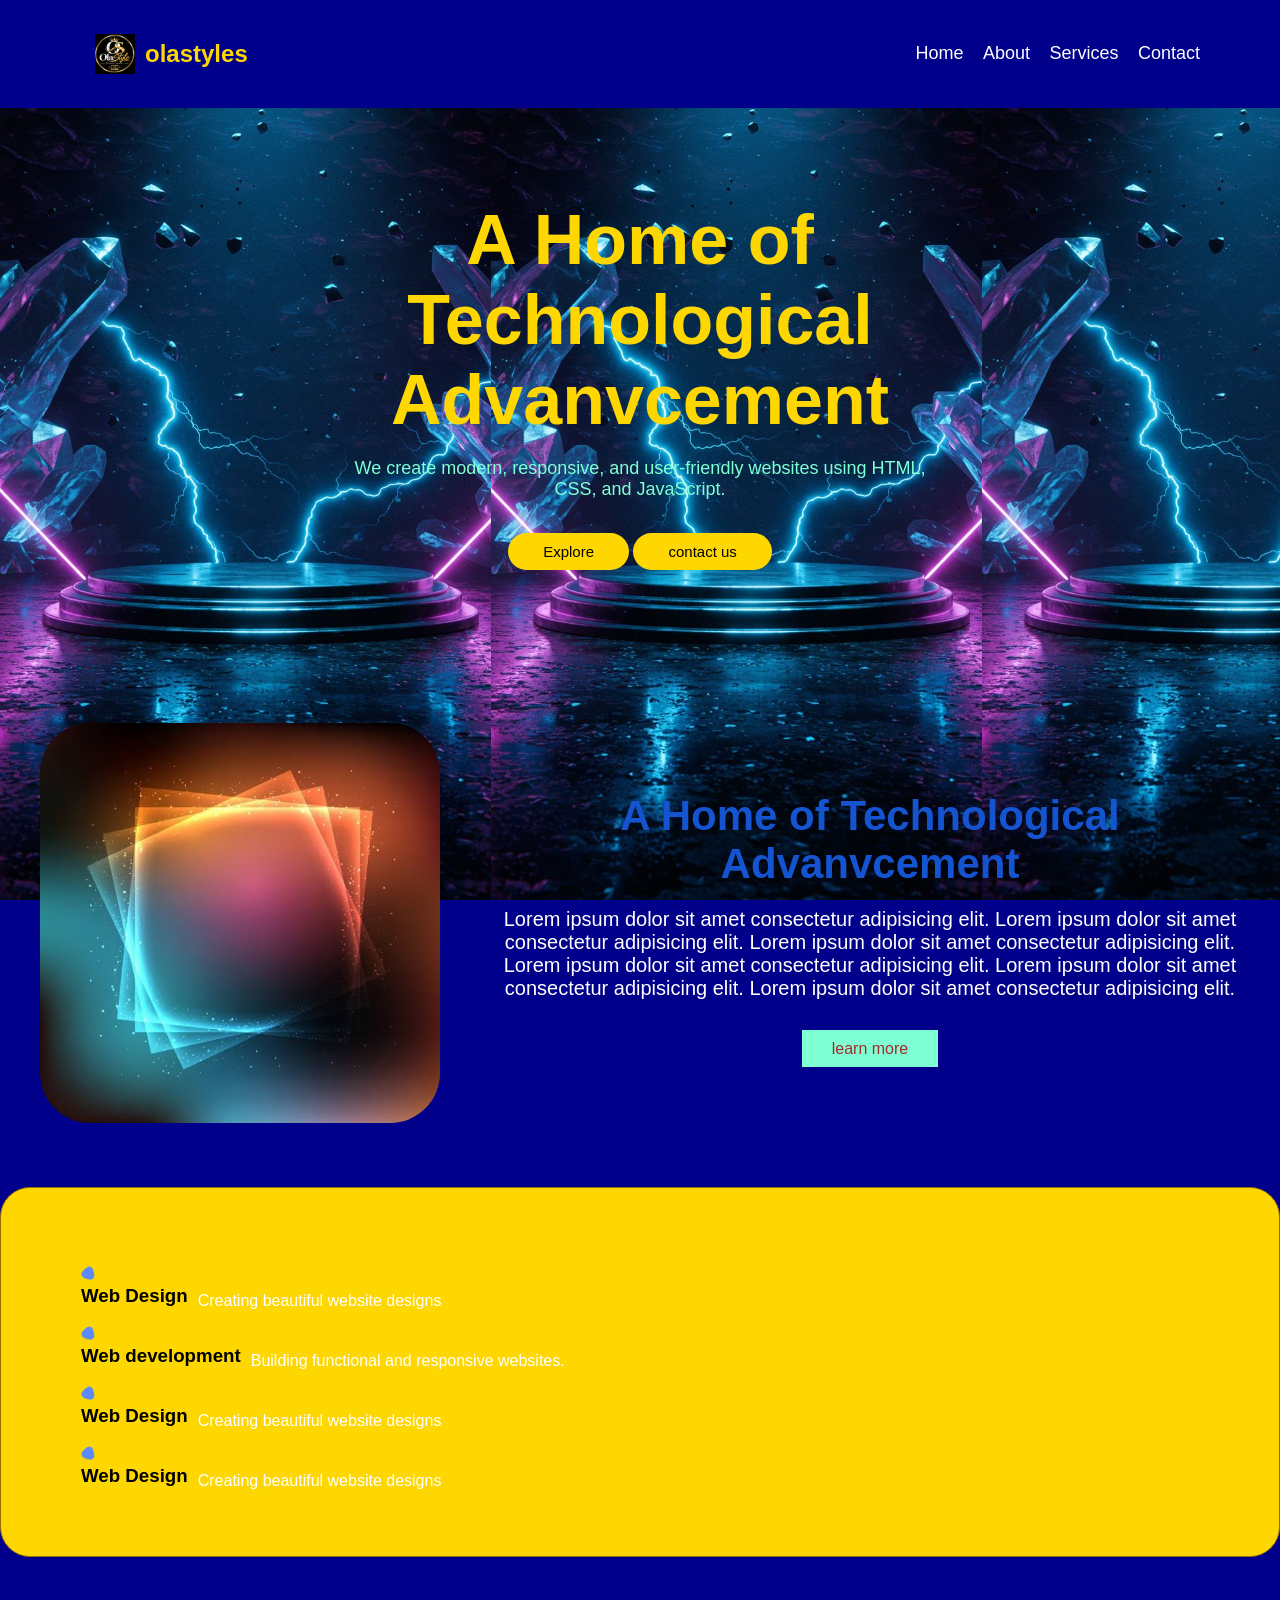
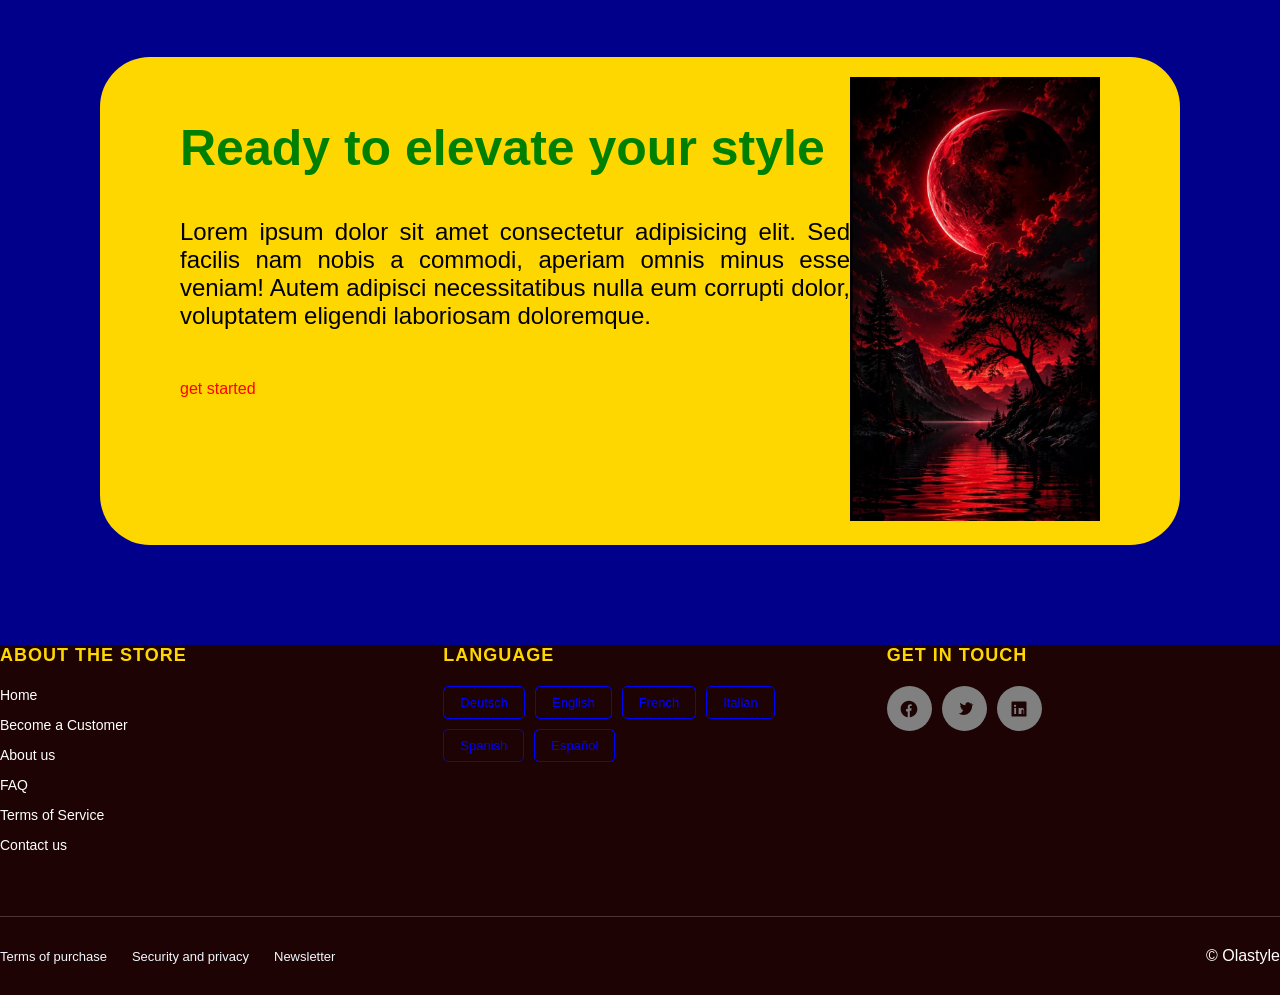
<file: index.html>
<!DOCTYPE html>
       <html lang="en">
       <head>
        <meta charset="UTF-8">
        <meta name="viewport" content="width=device-width, initial-scale=1.0">
        <title>olastyles</title>
        <link rel="stylesheet" href="style.css">
       </head>
       <body>
        <nav>
            <div class="logo-container">
                <img src="image/WhatsApp Image 2026-08-24 at 2.44.39 PM.jpeg" width="60px">
                <h2>olastyles</h2>
                
            </div>

            <div class="navlinks">
                <a href="/">Home</a>
                <a href="about.html">About</a>
                <a href="services.html">Services</a>
                <a href="contact.html">Contact</a>
            </div>
        </nav>

        <div class="hero">
            <div class="hero-text">
                <h1>A Home of Technological Advanvcement</h1>
                <p> We create modern, responsive, and user-friendly websites using HTML, CSS, and JavaScript.
                </p>
                    <div>
                        <button>Explore</button>
                        <button>contact us</button>
                    </div>
            </div>
        </div>
            
            <!--About us section-->
            <section class="about">
                <div class="mask">
                    <img src="image/images (9).jfif" alt="tech boy">
                </div>

                <div>
                     <h1>A Home of Technological Advanvcement</h1>
                     <p>Lorem ipsum dolor sit amet consectetur adipisicing elit.
                        Lorem ipsum dolor sit amet consectetur adipisicing elit.
                        Lorem ipsum dolor sit amet consectetur adipisicing elit.
                        Lorem ipsum dolor sit amet consectetur adipisicing elit.
                        Lorem ipsum dolor sit amet consectetur adipisicing elit.
                        Lorem ipsum dolor sit amet consectetur adipisicing elit.
                    </p>
                    <a href="#">learn more</a>
                </div>
            </section>

            <!--services-->
            <section class="services">
                <div>
                    <h2>why choose us</h2>
                    <div>
                        <img src="image/WhatsApp_Image_2026-08-24_at_2.57.38_PM-removebg-preview.png"/>
                        <div class="list">
                            <h3>Web Design</h3>
                            <p>Creating beautiful website designs</p>
                        </div>

                        <img src="image/WhatsApp_Image_2026-08-24_at_2.57.38_PM-removebg-preview.png"/>
                        <div class="list">
                            <h3>Web development</h3>
                            <p>Building functional and responsive websites.</p>
                        </div>

                        <img src="image/WhatsApp_Image_2026-08-24_at_2.57.38_PM-removebg-preview.png"/>
                        <div class="list">
                            <h3>Web Design</h3>
                            <p>Creating beautiful website designs</p>
                        </div>

                        <img src="image/WhatsApp_Image_2026-08-24_at_2.57.38_PM-removebg-preview.png"/>
                        <div class="list">
                            <h3>Web Design</h3>
                            <p>Creating beautiful website designs</p>
                        </div>
                    </div>
                </div>
            </section>

            
            <!--call to action-->
            <section class="cta">
               <div class="cta-text">
                   <div>
                    <h2>Ready to elevate your style</h2>
                    <p>Lorem ipsum dolor sit amet consectetur adipisicing elit. 
                        Sed facilis nam nobis a commodi, aperiam omnis minus esse veniam! 
                        Autem adipisci necessitatibus nulla eum corrupti dolor, 
                        voluptatem eligendi laboriosam doloremque.</p>
                    <a href="#">get started</a>
                   </div>

                   <div>
                    <img src="image/WhatsApp Image 2026-08-24 at 2.47.33 PM.jpeg" width="250"/>
                   </div>

                </div>
        </section>

    </body>
       <!-- site footer(modern + classic concept)-->
    <footer>
        <div class="footer-inner">
            <div class="footer-grid">
                <div class="footer-col">
                    <h4>About the store</h4>
                    <ul class="footer-links">
                        <li><a href="index.html">Home</a></li>
                        <li><a href="about.html">Become a Customer</a></li>
                        <li><a href="about.html">About us</a></li>
                        <li><a href="#">FAQ</a></li>
                        <li><a href="terms-of-service.html">Terms of Service</a></li>
                        <li><a href="contact.html">Contact us</a></li>
                    </ul>
                </div>
            
                <div class="footer-col">
                     <h4>language</h4>
                     <div class="language-list">
                          <button class="lang">Deutsch</button>
                         <button class="lang">English</button>
                         <button class="lang">French</button>
                         <button class="lang">Italian</button>
                         <button class="lang">Spanish</button>
                         <button class="lang">Español</button>
                     </div>
                </div>
         
                <div class="footer-col">
                    <h4>Get in touch</h4>
                    <div class="socials">
                        <a href="https://www.behance.net/skittomaxwell-agency" aria-label="Facebook" class="social-icon">
                            <svg width="20" height="20" viewBox="0 0 24 24" fill="none" xmlns="http://www.w3.org/2000/svg"><path d="M22 12.07C22 6.48 17.52 2 11.93 2S2 6.48 2 12.07c0 4.98 3.66 9.12 8.44 9.95v-7.05H8.5v-2.9h2V9.41c0-2 1.18-3.1 2.98-3.1.86 0 1.76.15 1.76.15v1.94h-1c-.98 0-1.28.61-1.28 1.24v1.48h2.18l-.35 2.9h-1.83V22C18.34 21.19 22 17.05 22 12.07z" fill="currentColor"/></svg>
                        </a>
                        <a href="https://flowcv.me/skitto-maxwell" aria-label="Twitter" class="social-icon">
                            <svg width="20" height="20" viewBox="0 0 24 24" fill="none" xmlns="http://www.w3.org/2000/svg"><path d="M22 5.92c-.63.28-1.31.48-2.02.57.73-.44 1.29-1.14 1.55-1.98-.68.4-1.43.7-2.23.86C18.78 4.5 17.74 4 16.58 4c-1.6 0-2.9 1.3-2.9 2.9 0 .23.03.45.07.66-2.41-.12-4.55-1.28-5.98-3.05-.25.43-.39.94-.39 1.48 0 1.02.52 1.92 1.31 2.45-.48-.02-.94-.15-1.34-.37v.04c0 1.42 1.01 2.6 2.36 2.88-.25.07-.51.11-.78.11-.19 0-.38-.02-.56-.06.38 1.14 1.47 1.97 2.76 1.99C9.5 16.9 8 17.5 6.36 17.5c-.29 0-.57-.02-.85-.05 1.63 1.05 3.57 1.66 5.66 1.66 6.8 0 10.52-5.64 10.52-10.53v-.48c.72-.52 1.34-1.17 1.84-1.91-.66.29-1.36.48-2.09.57z" fill="currentColor"/></svg>
                        </a>
                        <a href="https://adplist.org/members/skitto-maxwell-mpdg2ctk" aria-label="LinkedIn" class="social-icon">
                            <svg width="20" height="20" viewBox="0 0 24 24" fill="none" xmlns="http://www.w3.org/2000/svg"><path d="M20 3H4a1 1 0 00-1 1v16a1 1 0 001 1h16a1 1 0 001-1V4a1 1 0 00-1-1zM8.5 18H6.25V10.75H8.5V18zM7.37 9.62a1.38 1.38 0 110-2.75 1.38 1.38 0 010 2.75zM19.75 18H17.5v-3.5c0-.83-.02-1.9-1.16-1.9-1.16 0-1.34.9-1.34 1.83V18H11.5V10.75h2.07v1h.03c.28-.53.98-1.07 2.02-1.07 2.16 0 2.56 1.42 2.56 3.27V18z" fill="currentColor"/></svg> 
                        </a>
                    </div>
                </div>
             </div>
            
        <div class="footer-bottom">
            <div class="footer-meta">
                <a href="#">Terms of purchase </a>
                <a href="#" >Security and privacy</a>
                <a href="#">Newsletter</a>
            </div>
        <div class="copyright">© <span id="year"></span> Olastyle</div>
        </div>
    </div>
           
    </footer>
       </html>
</file>
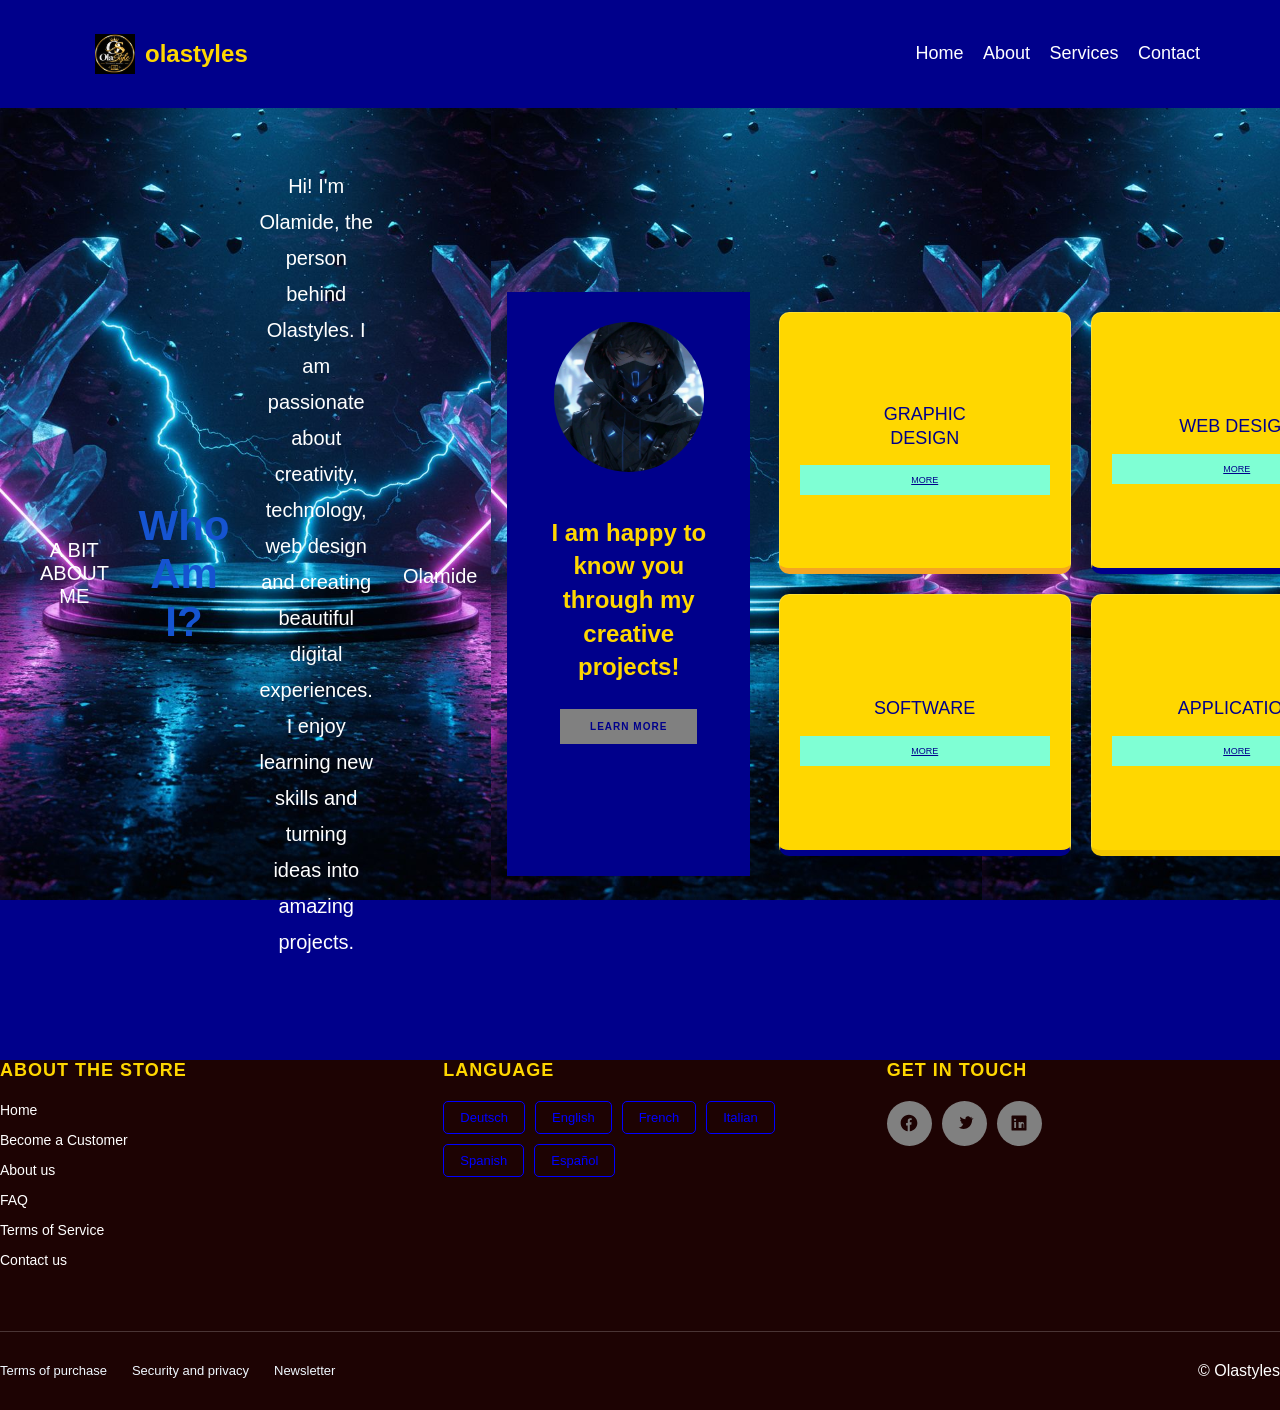
<file: About.html>
<!DOCTYPE html>
<html lang="en">

<head>
    <meta charset="UTF-8">
    <meta name="viewport" content="width=device-width, initial-scale=1.0">
    <title>About - Olastyles</title>

    <link rel="stylesheet" href="style.css">
</head>

<body> 

    <!-- Navigation -->

    <nav>

        <div class="logo-container">

            <img src="image/WhatsApp Image 2026-08-24 at 2.44.39 PM.jpeg"
                 width="60px"
                 alt="Olastyles">

            <h2>olastyles</h2>

        </div>

        <div class="navlinks">

            <a href="index.html">Home</a>
            <a href="about.html">About</a>
            <a href="services.html">Services</a>
            <a href="contact.html">Contact</a>

        </div>

    </nav>


    <!-- About -->

    <section class="about">

        <p class="top-text">A BIT ABOUT ME</p>

        <h1>Who Am I?</h1>

        <p class="about-text">
            Hi! I'm Olamide, the person behind Olastyles.
            I am passionate about creativity, technology,
            web design and creating beautiful digital experiences.
            I enjoy learning new skills and turning ideas into
            amazing projects.
        </p>

        <p class="image-text">Olamide</p>


        <div class="about-content">


            <!-- Left Blue Box -->

            <div class="about-box">

                <img src="image/WhatsApp Image 2026-08-24 at 2.23.00 PM.jpeg"
                     alt="Olamide">

                <h2>
                    I am happy to know
                    you through my
                    creative projects!
                </h2>

                <a href="contact.html">
                    LEARN MORE
                </a>

            </div>


            <!-- Right Cards -->

            <div class="cards">

                <div class="card graphic">

                    <h3>
                        GRAPHIC<br>
                        DESIGN
                    </h3>

                    <a href="services.html">
                        MORE
                    </a>

                </div>


                <div class="card web">

                    <h3>
                        WEB DESIGN
                    </h3>

                    <a href="services.html">
                        MORE
                    </a>

                </div>


                <div class="card software">

                    <h3>
                        SOFTWARE
                    </h3>

                    <a href="services.html">
                        MORE
                    </a>

                </div>


                <div class="card application">

                    <h3>
                        APPLICATION
                    </h3>

                    <a href="services.html">
                        MORE
                    </a>

                </div>

            </div>

        </div>

    </section>


    <!-- Footer -->

    <footer>

        <div class="footer-inner">

            <div class="footer-grid">

                <div class="footer-col">

                    <h4>About the store</h4>

                    <ul class="footer-links">

                        <li><a href="index.html">Home</a></li>
                        <li><a href="about.html">Become a Customer</a></li>
                        <li><a href="about.html">About us</a></li>
                        <li><a href="#">FAQ</a></li>
                        <li><a href="terms-of-service.html">Terms of Service</a></li>
                        <li><a href="contact.html">Contact us</a></li>

                    </ul>

                </div>


                <div class="footer-col">

                    <h4>Language</h4>

                    <div class="language-list">

                        <button class="lang">Deutsch</button>
                        <button class="lang">English</button>
                        <button class="lang">French</button>
                        <button class="lang">Italian</button>
                        <button class="lang">Spanish</button>
                        <button class="lang">Español</button>

                    </div>

                </div>


                         <div class="footer-col">
                    <h4>Get in touch</h4>
                    <div class="socials">
                        <a href="https://www.behance.net/skittomaxwell-agency" aria-label="Facebook" class="social-icon">
                            <svg width="20" height="20" viewBox="0 0 24 24" fill="none" xmlns="http://www.w3.org/2000/svg"><path d="M22 12.07C22 6.48 17.52 2 11.93 2S2 6.48 2 12.07c0 4.98 3.66 9.12 8.44 9.95v-7.05H8.5v-2.9h2V9.41c0-2 1.18-3.1 2.98-3.1.86 0 1.76.15 1.76.15v1.94h-1c-.98 0-1.28.61-1.28 1.24v1.48h2.18l-.35 2.9h-1.83V22C18.34 21.19 22 17.05 22 12.07z" fill="currentColor"/></svg>
                        </a>
                        <a href="https://flowcv.me/skitto-maxwell" aria-label="Twitter" class="social-icon">
                            <svg width="20" height="20" viewBox="0 0 24 24" fill="none" xmlns="http://www.w3.org/2000/svg"><path d="M22 5.92c-.63.28-1.31.48-2.02.57.73-.44 1.29-1.14 1.55-1.98-.68.4-1.43.7-2.23.86C18.78 4.5 17.74 4 16.58 4c-1.6 0-2.9 1.3-2.9 2.9 0 .23.03.45.07.66-2.41-.12-4.55-1.28-5.98-3.05-.25.43-.39.94-.39 1.48 0 1.02.52 1.92 1.31 2.45-.48-.02-.94-.15-1.34-.37v.04c0 1.42 1.01 2.6 2.36 2.88-.25.07-.51.11-.78.11-.19 0-.38-.02-.56-.06.38 1.14 1.47 1.97 2.76 1.99C9.5 16.9 8 17.5 6.36 17.5c-.29 0-.57-.02-.85-.05 1.63 1.05 3.57 1.66 5.66 1.66 6.8 0 10.52-5.64 10.52-10.53v-.48c.72-.52 1.34-1.17 1.84-1.91-.66.29-1.36.48-2.09.57z" fill="currentColor"/></svg>
                        </a>
                        <a href="https://adplist.org/members/skitto-maxwell-mpdg2ctk" aria-label="LinkedIn" class="social-icon">
                            <svg width="20" height="20" viewBox="0 0 24 24" fill="none" xmlns="http://www.w3.org/2000/svg"><path d="M20 3H4a1 1 0 00-1 1v16a1 1 0 001 1h16a1 1 0 001-1V4a1 1 0 00-1-1zM8.5 18H6.25V10.75H8.5V18zM7.37 9.62a1.38 1.38 0 110-2.75 1.38 1.38 0 010 2.75zM19.75 18H17.5v-3.5c0-.83-.02-1.9-1.16-1.9-1.16 0-1.34.9-1.34 1.83V18H11.5V10.75h2.07v1h.03c.28-.53.98-1.07 2.02-1.07 2.16 0 2.56 1.42 2.56 3.27V18z" fill="currentColor"/></svg> 
                        </a>
                    
                    </div>

                </div>

            </div>


            <div class="footer-bottom">

                <div class="footer-meta">

                    <a href="#">Terms of purchase</a>
                    <a href="#">Security and privacy</a>
                    <a href="#">Newsletter</a>

                </div>

                <div class="copyright">
                    © Olastyles
                </div>

            </div>

        </div>

    </footer>

</body>

</html>
</file>
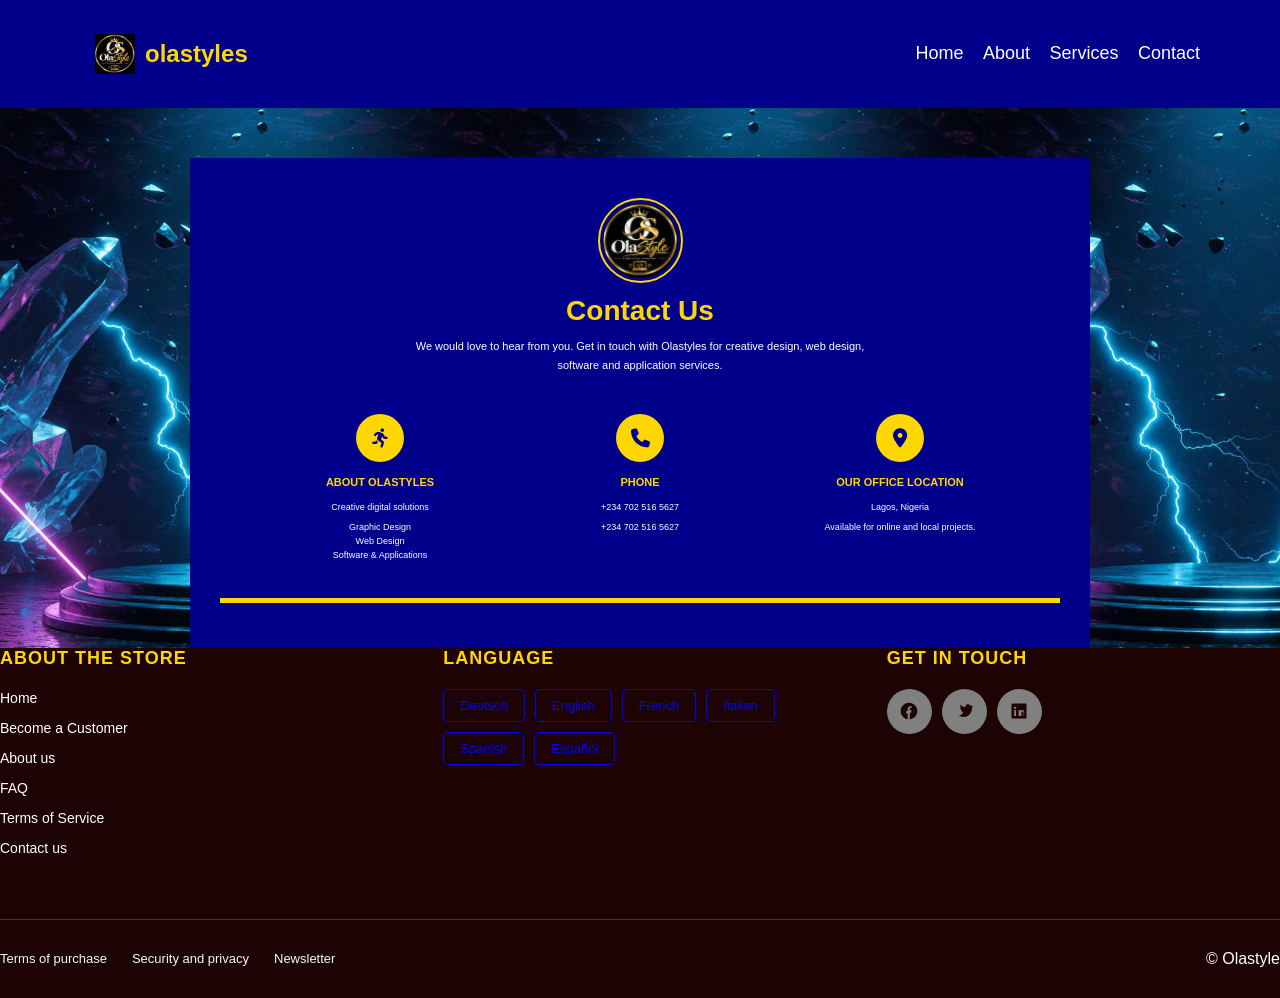
<file: contact.html>
<!DOCTYPE html>
       <html lang="en">
       <head>
        <meta charset="UTF-8">
        <meta name="viewport" content="width=device-width, initial-scale=1.0">
        <title>olastyles</title>
        <link rel="stylesheet" href="style.css">

        <link rel="stylesheet"
      href="https://cdnjs.cloudflare.com/ajax/libs/font-awesome/6.5.2/css/all.min.css">
       </head>
       <body>
        <nav>
            <div class="logo-container">
                <img src="image/WhatsApp Image 2026-08-24 at 2.44.39 PM.jpeg" width="60px">
                <h2>olastyles</h2>
                
            </div>

            <div class="navlinks">
                <a href="/">Home</a>
                <a href="about.html">About</a>
                <a href="services.html">Services</a>
                <a href="contact.html">Contact</a>
            </div>
        </nav>

    <div class="contact-page">

        <!-- Profile Image -->
        <div class="profile">
            <img src="image/WhatsApp Image 2026-08-24 at 2.44.39 PM.jpeg" alt="Olastyles" width="50px">
        </div>


        <!-- Heading -->
        <h1>Contact Us</h1>

        <p class="intro">
            We would love to hear from you. Get in touch with Olastyles
            for creative design, web design, software and application services.
        </p>


        <!-- Contact Information -->
        <div class="contact-container">

            <!-- About Olastyles -->
            <div class="contact-item">

                <div class="icon">
                    <i class="fa-solid fa-person-running"></i>
                </div>

                <h3>ABOUT OLASTYLES</h3>

                <p>
                    Creative digital solutions
                </p>

                <p>
                    Graphic Design<br>
                    Web Design<br>
                    Software & Applications
                </p>

            </div>


            <!-- Phone -->
            <div class="contact-item">

                <div class="icon">
                    <i class="fa-solid fa-phone"></i>
                </div>

                <h3>PHONE</h3>

                <p>
                    +234 702 516 5627
                </p>

                <p>
                    +234 702 516 5627
                </p>

            </div>


            <!-- Location -->
            <div class="contact-item">

                <div class="icon">
                    <i class="fa-solid fa-location-dot"></i>
                </div>

                <h3>OUR OFFICE LOCATION</h3>

                <p>
                    Lagos, Nigeria
                </p>

                <p>
                    Available for online and local projects.
                </p>

            </div>

        </div>

    </div>

</body>

 <!-- site footer(modern + classic concept)-->
    <footer>
        <div class="footer-inner">
            <div class="footer-grid">
                <div class="footer-col">
                    <h4>About the store</h4>
                    <ul class="footer-links">
                        <li><a href="index.html">Home</a></li>
                        <li><a href="about.html">Become a Customer</a></li>
                        <li><a href="about.html">About us</a></li>
                        <li><a href="#">FAQ</a></li>
                        <li><a href="terms-of-service.html">Terms of Service</a></li>
                        <li><a href="contact.html">Contact us</a></li>
                    </ul>
                </div>
            
                <div class="footer-col">
                     <h4>language</h4>
                     <div class="language-list">
                          <button class="lang">Deutsch</button>
                         <button class="lang">English</button>
                         <button class="lang">French</button>
                         <button class="lang">Italian</button>
                         <button class="lang">Spanish</button>
                         <button class="lang">Español</button>
                     </div>
                </div>
         
                <div class="footer-col">
                    <h4>Get in touch</h4>
                    <div class="socials">
                        <a href="https://www.behance.net/skittomaxwell-agency" aria-label="Facebook" class="social-icon">
                            <svg width="20" height="20" viewBox="0 0 24 24" fill="none" xmlns="http://www.w3.org/2000/svg"><path d="M22 12.07C22 6.48 17.52 2 11.93 2S2 6.48 2 12.07c0 4.98 3.66 9.12 8.44 9.95v-7.05H8.5v-2.9h2V9.41c0-2 1.18-3.1 2.98-3.1.86 0 1.76.15 1.76.15v1.94h-1c-.98 0-1.28.61-1.28 1.24v1.48h2.18l-.35 2.9h-1.83V22C18.34 21.19 22 17.05 22 12.07z" fill="currentColor"/></svg>
                        </a>
                        <a href="https://flowcv.me/skitto-maxwell" aria-label="Twitter" class="social-icon">
                            <svg width="20" height="20" viewBox="0 0 24 24" fill="none" xmlns="http://www.w3.org/2000/svg"><path d="M22 5.92c-.63.28-1.31.48-2.02.57.73-.44 1.29-1.14 1.55-1.98-.68.4-1.43.7-2.23.86C18.78 4.5 17.74 4 16.58 4c-1.6 0-2.9 1.3-2.9 2.9 0 .23.03.45.07.66-2.41-.12-4.55-1.28-5.98-3.05-.25.43-.39.94-.39 1.48 0 1.02.52 1.92 1.31 2.45-.48-.02-.94-.15-1.34-.37v.04c0 1.42 1.01 2.6 2.36 2.88-.25.07-.51.11-.78.11-.19 0-.38-.02-.56-.06.38 1.14 1.47 1.97 2.76 1.99C9.5 16.9 8 17.5 6.36 17.5c-.29 0-.57-.02-.85-.05 1.63 1.05 3.57 1.66 5.66 1.66 6.8 0 10.52-5.64 10.52-10.53v-.48c.72-.52 1.34-1.17 1.84-1.91-.66.29-1.36.48-2.09.57z" fill="currentColor"/></svg>
                        </a>
                        <a href="https://adplist.org/members/skitto-maxwell-mpdg2ctk" aria-label="LinkedIn" class="social-icon">
                            <svg width="20" height="20" viewBox="0 0 24 24" fill="none" xmlns="http://www.w3.org/2000/svg"><path d="M20 3H4a1 1 0 00-1 1v16a1 1 0 001 1h16a1 1 0 001-1V4a1 1 0 00-1-1zM8.5 18H6.25V10.75H8.5V18zM7.37 9.62a1.38 1.38 0 110-2.75 1.38 1.38 0 010 2.75zM19.75 18H17.5v-3.5c0-.83-.02-1.9-1.16-1.9-1.16 0-1.34.9-1.34 1.83V18H11.5V10.75h2.07v1h.03c.28-.53.98-1.07 2.02-1.07 2.16 0 2.56 1.42 2.56 3.27V18z" fill="currentColor"/></svg> 
                        </a>
                    </div>
                </div>
             </div>
            
        <div class="footer-bottom">
            <div class="footer-meta">
                <a href="#">Terms of purchase </a>
                <a href="#" >Security and privacy</a>
                <a href="#">Newsletter</a>
            </div>
        <div class="copyright">© <span id="year"></span> Olastyle</div>
        </div>
    </div>
           
    </footer>
       </html>
</html>
</file>
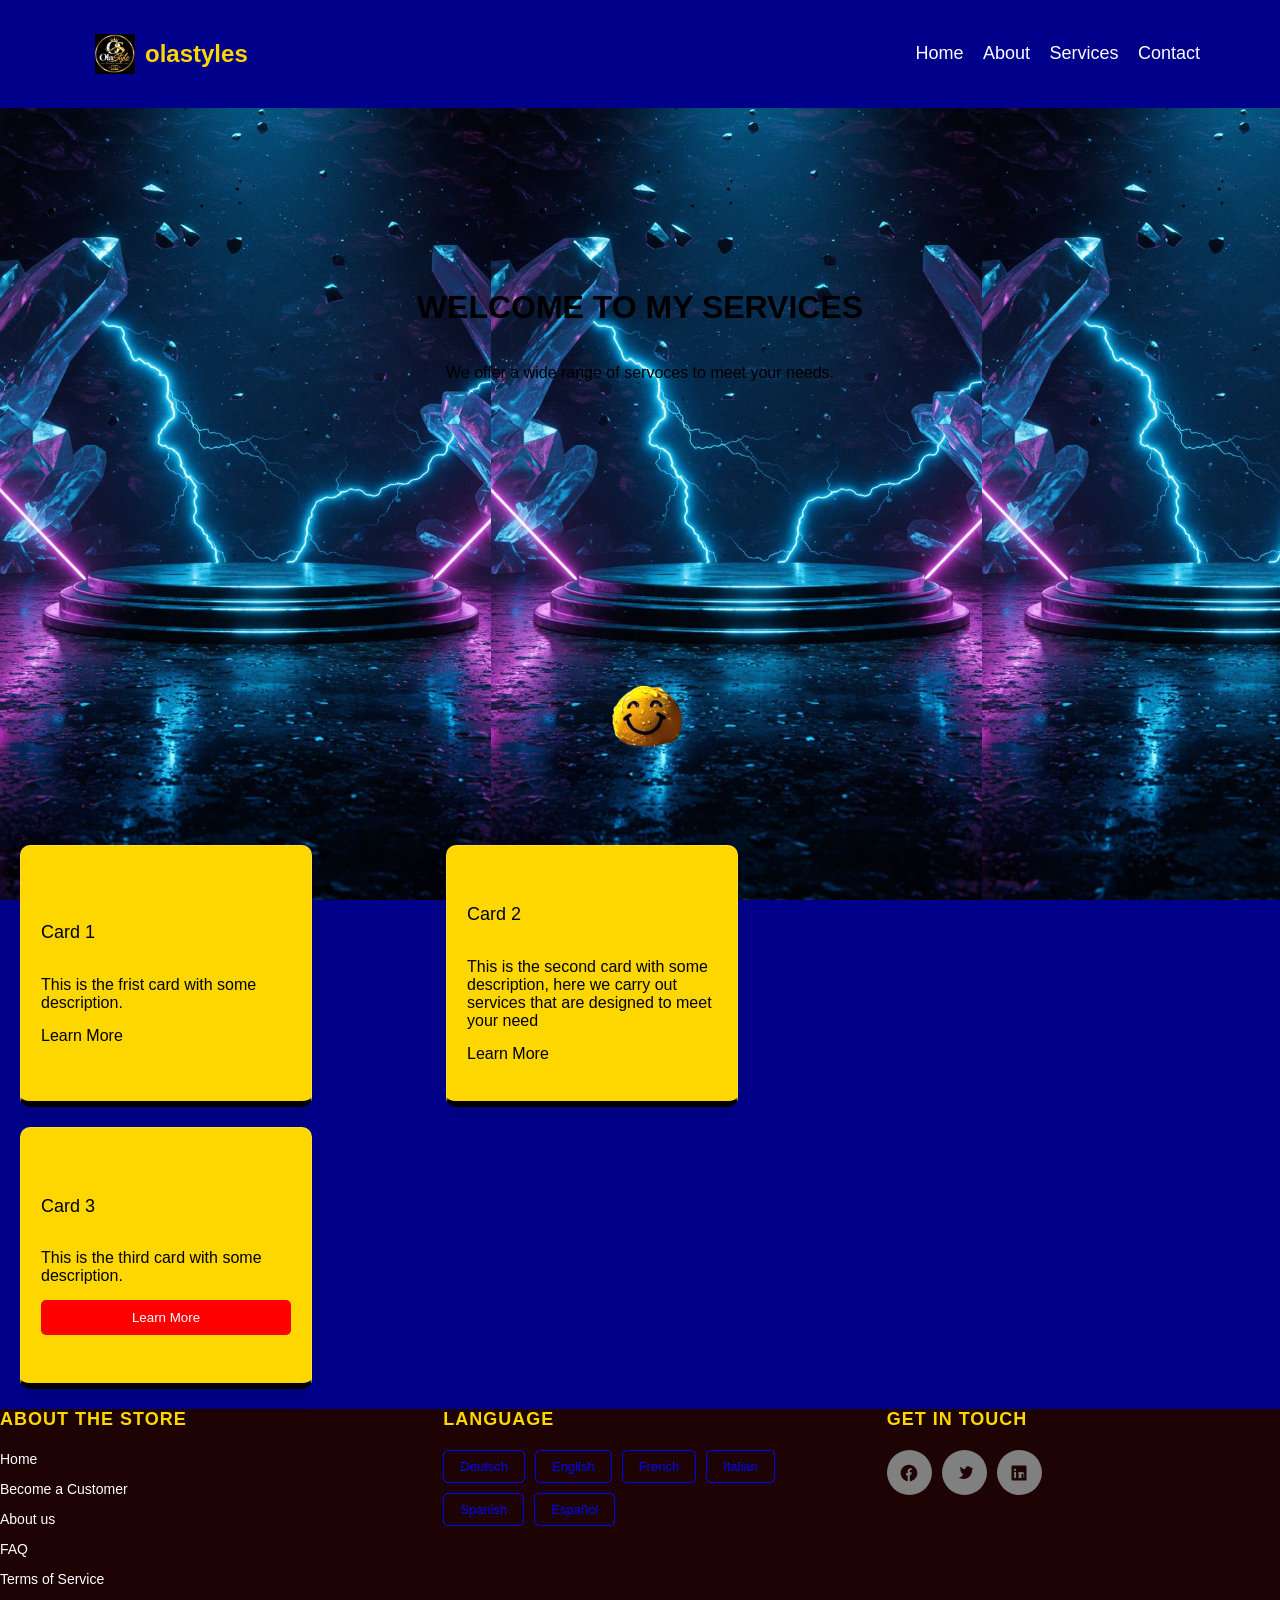
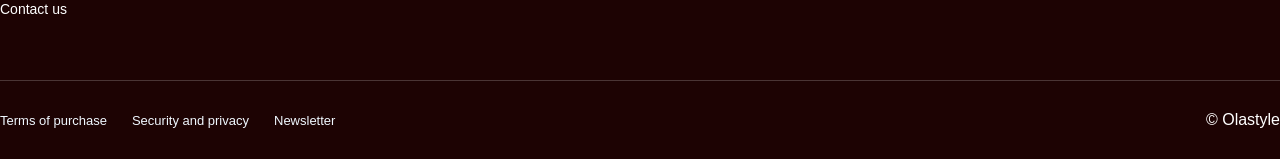
<file: services.html>
<!DOCTYPE html>
       <html lang="en">
       <head>
        <meta charset="UTF-8">
        <meta name="viewport" content="width=device-width, initial-scale=1.0">
        <title>olastyles</title>
        <link rel="stylesheet" href="style.css">
       </head>
       <body>
        <nav>
            <div class="logo-container">
                <img src="image/WhatsApp Image 2026-08-24 at 2.44.39 PM.jpeg" width="60px">
                <h2>olastyles</h2>
                
            </div>

            <div class="navlinks">
                <a href="/">Home</a>
                <a href="about.html">About</a>
                <a href="services.html">Services</a>
                <a href="contact.html">Contact</a>
            </div>
        </nav>

        <div class="container">
            <h1>WELCOME TO MY SERVICES</h1>
            <P>We offer a wide range of servoces to meet your needs.</P>
        </div>
        <div class="service-image">
            <img src="image/slazzer-preview-5tfow.png" class="bounce" alt="logo">
        </div>
        <section class="cards">
            <div class="card">
                <h3>Card 1</h3>
                <p>This is the frist card with some description.
                </p>
                <botton>Learn More</botton>
            </div>
            <div class="card">
                <h3>Card 2</h3>
                <p>This is the second card with some description, here we carry out services that are designed to meet your need
                </p>
                <botton>Learn More</botton>
            </div>
            <div class="card">
                <h3>Card 3</h3>
                <p>This is the third card with some description.
                </p>
                <button>Learn More</button>
            </div>
        </section>
    </body>
       <!-- site footer(modern + classic concept)-->
    <footer>
        <div class="footer-inner">
            <div class="footer-grid">
                <div class="footer-col">
                    <h4>About the store</h4>
                    <ul class="footer-links">
                        <li><a href="index.html">Home</a></li>
                        <li><a href="about.html">Become a Customer</a></li>
                        <li><a href="about.html">About us</a></li>
                        <li><a href="#">FAQ</a></li>
                        <li><a href="terms-of-service.html">Terms of Service</a></li>
                        <li><a href="contact.html">Contact us</a></li>
                    </ul>
                </div>
            
                <div class="footer-col">
                     <h4>language</h4>
                     <div class="language-list">
                          <button class="lang">Deutsch</button>
                         <button class="lang">English</button>
                         <button class="lang">French</button>
                         <button class="lang">Italian</button>
                         <button class="lang">Spanish</button>
                         <button class="lang">Español</button>
                     </div>
                </div>
         
                <div class="footer-col">
                    <h4>Get in touch</h4>
                    <div class="socials">
                        <a href="https://www.behance.net/skittomaxwell-agency" aria-label="Facebook" class="social-icon">
                            <svg width="20" height="20" viewBox="0 0 24 24" fill="none" xmlns="http://www.w3.org/2000/svg"><path d="M22 12.07C22 6.48 17.52 2 11.93 2S2 6.48 2 12.07c0 4.98 3.66 9.12 8.44 9.95v-7.05H8.5v-2.9h2V9.41c0-2 1.18-3.1 2.98-3.1.86 0 1.76.15 1.76.15v1.94h-1c-.98 0-1.28.61-1.28 1.24v1.48h2.18l-.35 2.9h-1.83V22C18.34 21.19 22 17.05 22 12.07z" fill="currentColor"/></svg>
                        </a>
                        <a href="https://flowcv.me/skitto-maxwell" aria-label="Twitter" class="social-icon">
                            <svg width="20" height="20" viewBox="0 0 24 24" fill="none" xmlns="http://www.w3.org/2000/svg"><path d="M22 5.92c-.63.28-1.31.48-2.02.57.73-.44 1.29-1.14 1.55-1.98-.68.4-1.43.7-2.23.86C18.78 4.5 17.74 4 16.58 4c-1.6 0-2.9 1.3-2.9 2.9 0 .23.03.45.07.66-2.41-.12-4.55-1.28-5.98-3.05-.25.43-.39.94-.39 1.48 0 1.02.52 1.92 1.31 2.45-.48-.02-.94-.15-1.34-.37v.04c0 1.42 1.01 2.6 2.36 2.88-.25.07-.51.11-.78.11-.19 0-.38-.02-.56-.06.38 1.14 1.47 1.97 2.76 1.99C9.5 16.9 8 17.5 6.36 17.5c-.29 0-.57-.02-.85-.05 1.63 1.05 3.57 1.66 5.66 1.66 6.8 0 10.52-5.64 10.52-10.53v-.48c.72-.52 1.34-1.17 1.84-1.91-.66.29-1.36.48-2.09.57z" fill="currentColor"/></svg>
                        </a>
                        <a href="https://adplist.org/members/skitto-maxwell-mpdg2ctk" aria-label="LinkedIn" class="social-icon">
                            <svg width="20" height="20" viewBox="0 0 24 24" fill="none" xmlns="http://www.w3.org/2000/svg"><path d="M20 3H4a1 1 0 00-1 1v16a1 1 0 001 1h16a1 1 0 001-1V4a1 1 0 00-1-1zM8.5 18H6.25V10.75H8.5V18zM7.37 9.62a1.38 1.38 0 110-2.75 1.38 1.38 0 010 2.75zM19.75 18H17.5v-3.5c0-.83-.02-1.9-1.16-1.9-1.16 0-1.34.9-1.34 1.83V18H11.5V10.75h2.07v1h.03c.28-.53.98-1.07 2.02-1.07 2.16 0 2.56 1.42 2.56 3.27V18z" fill="currentColor"/></svg> 
                        </a>
                    </div>
                </div>
             </div>
            
        <div class="footer-bottom">
            <div class="footer-meta">
                <a href="#">Terms of purchase</a>
                <a href="#">Security and privacy</a>
                <a href="#">Newsletter</a>
            </div>
        <div class="copyright">© <span id="year"></span> Olastyle</div>
        </div>
    </div>
           
    </footer>
       </html>
</file>
<file: style.css>
body{
    background-image:url("image/BACKGROUND PRODUTO.jpeg");
    background-repeat:repeat;
    background-attachment:fixed;
    background-size:contain;
}


.logo-container{
    display: flex;
    justify-content: space-between;
    align-items: center;
    gap:10px;
    color:gold;
}

nav{
    background-color: darkblue;
    display: flex;
    justify-content: space-between;
    align-items: center;
    padding:20px 80px 20px 80px;
}

.logo-container img{
    width: 40px;
    height: 40px;
    margin-left:15px;
}

.logo-container h2{
    margin:o;
}

.navlinks a{
    color:white;
    text-decoration:none;
    font-size:18px;
    margin-left: 15px;
}

.navlinks a:hover{
    border-bottom: 5px solid blue;
    padding-bottom: 10px;
    transition: 2s ease-in-out;
}

.hero{
    background-image: linear gradient(black,black), url("/image/BACKGROUND\ PRODUTO.jpeg");
    height:555px;
    background-size:cover;
    background-repeat: no-repeat;
    background-attachment: fixed;
    display:flex;
}

.hero-text{
    display:flex;
    flex-direction:column;
    align-items: center;
    text-align:center;
    justify-content:center;
    padding:0% 20%;
    width:80%;
}

.hero-text h1{
    margin:0;
    font-size:70px;
    color:gold;
}

.hero-text p{
    text-align: center;
    width:80%;
    font-size:18px;
    color:aquamarine;
}

.hero-text button{
    font-size: 15px;
    cursor: zoom-out;
    padding: 10px 35px;
    border-radius:100px;
    border: none;
    background-color: gold;
    color:black;
    margin-top: 15px;
}

.hero-text button :hover{
    background-color:blue;
    border: 2px solid blue;
    color:red;
    transition:1s ease-in-out;
}

.about {
    display: flex;
    grid-template-columns: 40% 50%;
    gap: 30px;
    padding:180px;
    align-items: center;
}
.services{
    background-color: gold;
    padding: 50px;
    border: 1px solid rgb(151, 110, 6);
    border-radius: 30px;
}
.services h1{
    color: green;
}

.mask img {
    width: 400px;
    height: 400px;
    border-radius: 50px;
    margin-right: 30px;
}

.about h1 {
    color: green;
    font-size: 70px;
    margin: 0;
}

.about p {
    color: white;
    font-size: 20px;
    margin-bottom: 40px;
}

.about a {
    text-decoration: none;
    background-color:aquamarine;
    color: brown;
    transition: 1s ease-in-out;
    padding: 10px 30px;
}

.about a:hover {
    background-color:darkblue;
    color:aquamarine;
}

.services{
    display: grid;
    grid-template-columns: auto auto;
    gap: 70px;
    padding: 0 80px 50px 80px;
}

.services h2{
    font-size: 40px;
    color: gold;
    text-decoration: underline;
    margin-top: 0;
    text-transform: capitalize;
}

.services img{
    border-radius: 10px;
    width: 15px;
}


.list{
    display:flex;
    align-items: start;
    gap: 10px;
}

.list h3{
    margin: 0;
    margin-bottom: 5px;
}

.list p{
    margin-top: 7px;
    color: white;
}

.list img{
    width: 20px;
    height: 20px;
}

.cta {
    padding: 100px;
}

.cta-text {
    background-color:gold ;
    padding: 20px 80px;
    display: flex;
    align-items: start;
    justify-content: space-between;
    border-radius: 50px;
}

.cta-text h2 {
    font-size: 50px;
    color:green;
}

.cta-text p {
    font-size: 24px;
    text-align: justify;
    margin-bottom: 50px;
}

.cta-text a {
    text-decoration: none;
    color: red;
}
footer{
    background-color: rgb(29, 3, 3);
    color:white;
    padding: 0;
}

.footer-inner{
    max-width: 1400px;
    margin:0 auto;
}

.footer-grid{
    display: grid;
    grid-template-columns: repeat(3, 1fr);
    gap:50px;
    margin-bottom:50px
}
.footer-col h4{
    color:gold;
    font-size:18px;
    margin-top:0;
    margin-bottom:20px;
    font-weight:600;
    text-transform: uppercase;
    letter-spacing: 1px;
}

.footer-links{
    list-style:none;
    padding:0;
    margin:0;
}

 .footer-links li{
    margin-bottom:12px;
 }
.footer-links a{
    color:white;
    text-decoration: none;
    font-size:14px;
    transition: 0.3s ease-in-out;
    display: inline-block;
}

.footer-links a:hover{
    color:gold;
    padding-left:5px;

}

.language-list{
    display:flex;
    flex-wrap: wrap;
    gap:10px;
}

.lang{
    background-color:transparent;
    color:blue;
    border:1px solid blue;
    padding:8px 16px;
    font-size: 13px;
    cursor:pointer;
    border-radius:5px;
    transition: all 0.3 ease-in-out
}

.lang:hover{
    background-color: gold;
    color: black;
    border-color:gold;
}
.lang.active{
    background-color:gold;
    color: rgb(29, 3, 3);
    border-color: gold;
    font-weight: 600px;
}
.socials{
    display:flex;
    gap:20px;
}
.social-icon{
    display: inline-flex;
    align-items: center;
    justify-content: center;
    width:45px;
    height:45px;
    background-color: grey;
    border-radius:50%;
    color:rgb(29, 3, 3);
    transition:all 0.3s ease-in-out;
}
.social-icon:hover{
    background-color:goldenrod;
    transform: translateY(-3px)
}
.socials {
    display: flex;
    gap: 10px;
}


.footer-bottom{
    border-top: 1px solid rgb(255, 255, 255, 0.2);
    padding: 30px 0;
    display:flex;
    justify-content: space-between;
    align-items: center;
    flex-wrap: wrap;
    gap:20px;
}
.footer-meta{
    color:white;
    display:flex;
    font-size: 13px;
    align-items: center;
    justify-content: center;
    gap: 25px;
    text-decoration: none;
    transition:0.3s ease-in-out;
}
.footer-meta a{
    color:aliceblue;
    text-decoration: none;
    font-size:13px;
    transition: 0.3 ease-in-out;
    gap: 30px;
}
.footer-meta:hover{
    color: gold;
}
.copywright{
    font-size: 13px;
    color: rgb(255, 255, 255, 0.7);
}

.container{
    display: flex;
    flex-direction:column;
    justify-content: center;
    align-items: center;
    height: 50vh;
}

.cards{
    display:flex;
    justify-content:center;
    gap: 20px;
    padding:20px;
    flex-wrap: wrap;
}

.card{
    background:rgb(255, 255, 255, 0.1);
    border-radius: 10px;
    padding:20px;
    width:250px;
    border:1px solid rgb(255, 255, 255, 0.2);
    box-shadow: 0 10px 10px rgba(0, 0, 0, 0.989);
}

.card h3{
    margin-bottom:10px;
}

.card p{
    margin-bottom:15px;
}

.card button{
    background:red;
    color:white;
    border:none;
    padding: 10px 15px;
    border-radius: 5px;
    cursor: pointer;
    transition: background 0.3s;
}

.card button:hover{
    background:#ee0970;
}

.bounce{
    display: inline-block;
    animation:bounce 1.5s ease-in-out infinite;
    align-items: center;
    width: 150px;
}

.service-image{
    display:flex;
    justify-content:center;
}

/* bounce animation for images */
@keyframes bounce{
    0%, 100% {transform: translateY(0);}
    50% {transform: translateY(-70px);}
}

/*--about page--*/

.about {
    padding: 60px 40px;
    text-align: center;
}

.top-text {
    font-size: 12px;
    margin-bottom: 25px;
}

.about h1 {
    font-size: 42px;
    color: #1554D1;
    margin-bottom: 20px;
}

.about-text {
    max-width: 620px;
    margin: 0 auto;
    font-size: 12px;
    line-height: 1.8;
    color: #333;
}

.image-text {
    font-size: 11px;
    margin: 25px 0;
}

.about-content {
    max-width: 1000px;
    margin: 0 auto;
    display: flex;
    gap: 25px;
}

.about-box {
    width: 35%;
    min-height: 410px;
    background-color: darkblue;
    color: white;
    padding: 30px;
    box-sizing: border-box;
    text-align: center;
}

.about-box img {
    width: 150px;
    height: 150px;
    border-radius: 50%;
    object-fit: cover;
    margin-bottom: 20px;
}

.about-box h2 {
    color: gold;
    font-size: 24px;
    font-weight: bold;
    line-height: 1.4;
    margin-bottom: 25px;
}

.about-box a {
    color:darkblue;
    background-color: grey;
    text-decoration: none;
    padding: 12px 30px;
    font-size: 10px;
    font-weight: bold;
    letter-spacing: 1px;
    display: inline-block;
}

.about-box a:hover {
    background-color: darkblue;
    color: gold
}

.cards {
    width: 65%;
    display: grid;
    grid-template-columns: 1fr 1fr;
    gap: 20px;
}

.card {
    background-color: gold;
    min-height: 195px;
    padding: 30px 20px;
    display: flex;
    flex-direction: column;
    justify-content: center;
    box-shadow: 0 5px 20px rgba(0, 0, 0, 0.12);
    border-bottom: 6px solid;
    transition: 0.3s;
}

.card h3 {
    font-size: 18px;
    font-weight: normal;
    line-height: 1.3;
    margin-bottom: 15px;
}

.card a {
    color: darkblue;
    font-size: 9px;
    text-decoration: underline;
}

.graphic {
    border-bottom-color: #F5A623;
    color:darkblue;
}

.web {
    border-bottom-color: darkblue;
    color: darkblue;
}

.software {
    border-bottom-color: darkblue;
    color: darkblue
}

.application {
    border-bottom-color: #F2C500;
    color: darkblue;
}

.card:hover {
    transform: translateY(-5px);
    color: darkblue
}

@media (max-width: 750px) {
    .about-content {
        flex-direction: column;
    }

    .about-box {
        width: 100%;
    }

    .cards {
        width: 100%;
    }
}

@media (max-width: 500px) {
    .about {
        padding: 40px 15px;
    }

    .about h1 {
        font-size: 35px;
    }

    .cards {
        grid-template-columns: 1fr;
    }
}

/* CONTACT PAGE */


body {
    margin: 0;
    padding: 0;
    font-family: Arial, sans-serif;
    background-color: darkblue;
}

.contact-page {
    width: 90%;
    max-width: 900px;
    margin: 50px auto 0;
    background-color: darkblue;
    text-align: center;
    padding: 40px 30px 45px;
    box-sizing: border-box;
}

.profile {
    width: 75px;
    height: 75px;
    margin: 0 auto 12px;
    border: 2px solid gold;
    border-radius: 50%;
    padding: 3px;
}

.profile img {
    width: 100%;
    height: 100%;
    border-radius: 50%;
    object-fit: cover;
}

.contact-page h1 {
    color: gold;
    font-size: 28px;
    margin: 8px 0 10px;
}

.intro {
    color: #FFFFFF;
    font-size: 11px;
    line-height: 1.7;
    max-width: 450px;
    margin: 0 auto 40px;
}

.contact-container {
    display: flex;
    justify-content: center;
    gap: 70px;

    border-bottom: 5px solid gold;

    padding-bottom: 30px;
}

.contact-item {
    width: 190px;
    text-align: center;
}

.icon {
    width: 48px;
    height: 48px;

    margin: 0 auto 14px;

    background-color: gold;

    border-radius: 50%;

    display: flex;
    justify-content: center;
    align-items: center;
}


/* Icons */

.icon i {
    color: darkblue;
    font-size: 19px;
}


/* Contact Titles */

.contact-item h3 {
    color: gold;
    font-size: 11px;
    margin: 8px 0 12px;
}


/* Contact Text */

.contact-item p {
    color: #FFFFFF;
    font-size: 9px;
    line-height: 1.6;
    margin: 5px 0;
}


/* Mobile Phone */

@media (max-width: 700px) {

    .contact-page {
        width: 95%;
        margin-top: 20px;
        padding: 30px 15px;
    }

    .contact-container {
        flex-direction: column;
        align-items: center;
        gap: 30px;
    }

    .contact-item {
        width: 100%;
    }

    .contact-page h1 {
        font-size: 24px;
    }

    .intro {
        font-size: 10px;
    }
}


/* MOBILE */
@media (max-width: 600px){
      body {
        width: 100%;
        overflow-x: hidden;
    }

    nav{
        padding: 15px;
        flex-direction: column;
        gap: 15px;
    }

    .logo-container{
        justify-content: center;
    }

    .logo-container img{
        width: 40px;
        height: 40px;
        margin-left:0;
    }

    .navlinks{
        display: flex;
        justify-content: center;
        flex-wrap: wrap;
        gap: 10px;
    }

    .navlinks a{
        font-size: 14px;
        margin-left: 5px;
    }

    /* HERO */
    .hero{
        height: auto;
        min-height: 500px;
        background-attachment: scroll;
    }

    .hero-text{
        width: 100%;
        padding: 50px 20px;
    }

    .hero-text h1{
        font-size: 40px;
    }

    .hero-text p {
        width: 100%;
        font-size: 16px;
    }

    .hero-text button {
        font-size: 14px;
        padding: 10px 25px;
    }


    /* ABOUT SECTION ON HOME PAGE */
    .about {
        display: flex;
        flex-direction: column;
        padding: 60px 20px;
        gap: 30px;
    }

    .mask img {
        width: 100%;
        max-width: 350px;
        height: auto;
        margin-right: 0;
    }

    .about h1 {
        font-size: 35px;
    }

    .about p {
        font-size: 16px;
    }


    /* SERVICES */
    .services {
        display: block;
        padding: 40px 20px;
        border-radius: 20px;
    }

    .services h2 {
        font-size: 30px;
    }

    .list {
        margin-bottom: 20px;
    }

    .list p {
        font-size: 14px;
    }


    /* CTA */
    .cta {
        padding: 40px 15px;
    }

    .cta-text {
        padding: 30px 20px;
        flex-direction: column;
        gap: 30px;
        border-radius: 25px;
    }

    .cta-text h2 {
        font-size: 32px;
    }

    .cta-text p {
        font-size: 16px;
        text-align: left;
        margin-bottom: 30px;
    }

    .cta-text img {
        width: 100%;
        max-width: 250px;
        height: auto;
    }


    /* FOOTER */
    footer {
        width: 100%;
    }

    .footer-inner {
        width: 100%;
        padding: 30px 20px;
        box-sizing: border-box;
    }

    .footer-grid {
        grid-template-columns: 1fr;
        gap: 35px;
    }

    .footer-bottom {
        flex-direction: column;
        text-align: center;
    }

    .footer-meta {
        flex-direction: column;
        gap: 12px;
    }

    .language-list {
        justify-content: center;
    }

    .socials {
        justify-content: center;
    }
}
</file>
